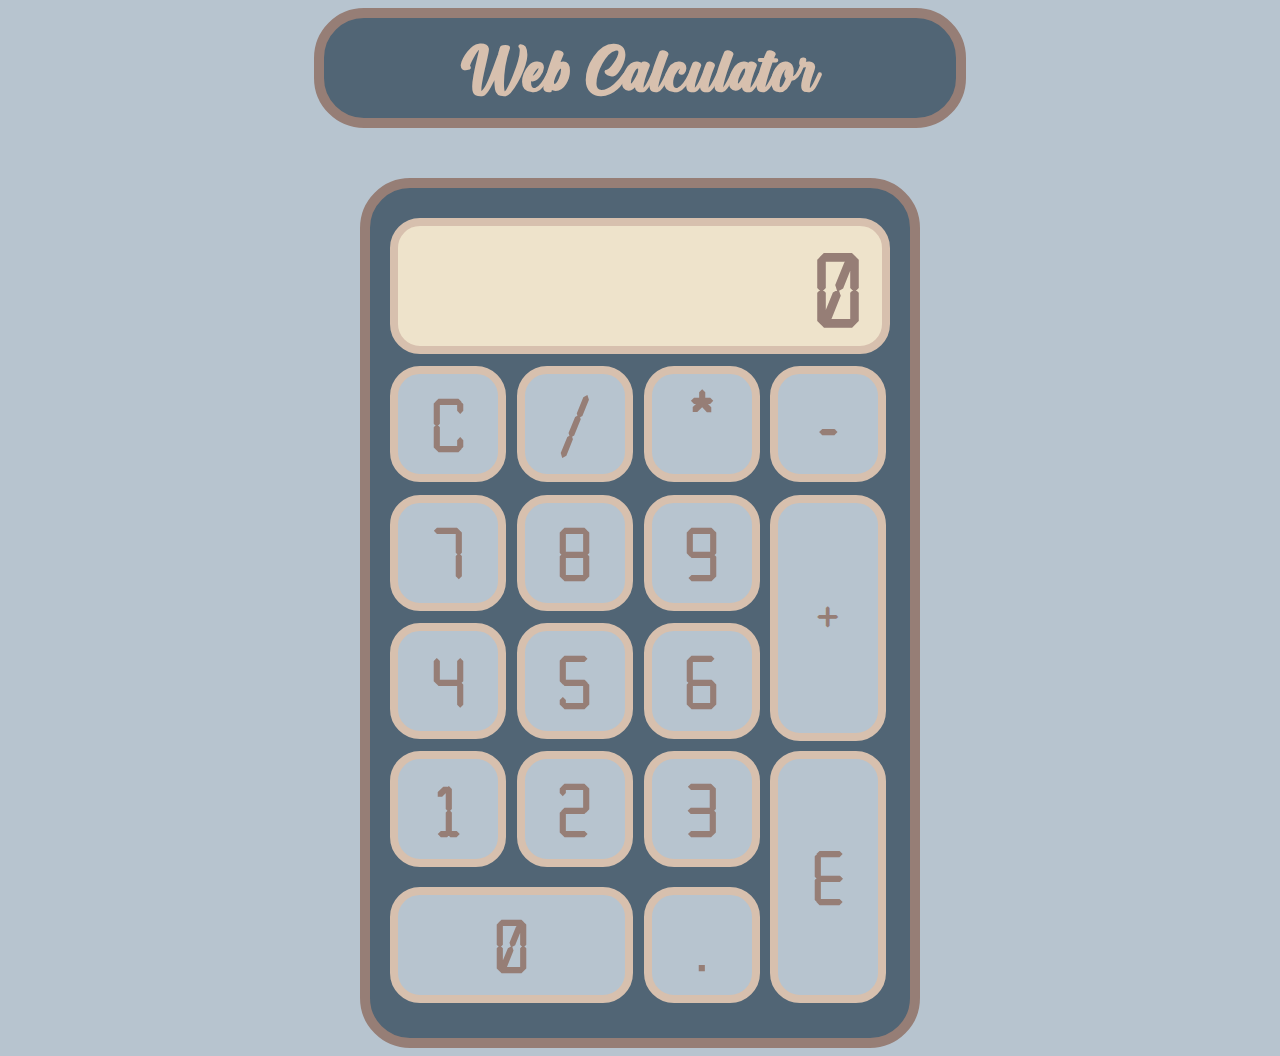
<file: calculator-site/index.html>
<!DOCTYPE html>
<html lang="en">
<head>
    <meta charset="UTF-8">
    <meta name="viewport" content="width=device-width, initial-scale=1.0">
    <title>Document</title>

    <!-- Stylesheet -->
    <link href="style.css" rel="stylesheet">
</head>
<body>
    <div id="content-wrapper">
        <div id="title-container">
            <h1>Web Calculator</h1>
        </div>
        
        <div id="calculator-container">
            <!-- Screen -->
            <div id="grid-screen"><p>0</p></div>
            
            <!-- Keypad -->
            <div class="clear key small"><p>C</p></div>
            <div class="divide operator key small"><p>/</p></div>
            <div class="multiply operator key small"><p>*</p></div>
            <div class="subtract operator key small"><p>-</p></div>
            <div class="seven number key small"><p>7</p></div>
            <div class="eight number key small"><p>8</p></div>
            <div class="nine number key small"><p>9</p></div>
            <div class="plus operator key large"><p>+</p></div>
            <div class="four number key small"><p>4</p></div>
            <div class="five number key small"><p>5</p></div>
            <div class="six number key small"><p>6</p></div>
            <div class="one number key small"><p>1</p></div>
            <div class="two number key small"><p>2</p></div>
            <div class="three number key small"><p>3</p></div>
            <div class="enter key large"><p>E</p></div>
            <div class="zero number key large"><p>0</p></div>
            <div class="decimal key small"><p>.</p></div>
        </div>
    </div>

    <script src="./index.js" charset="utf-8"></script>

</body>
</html>
</file>
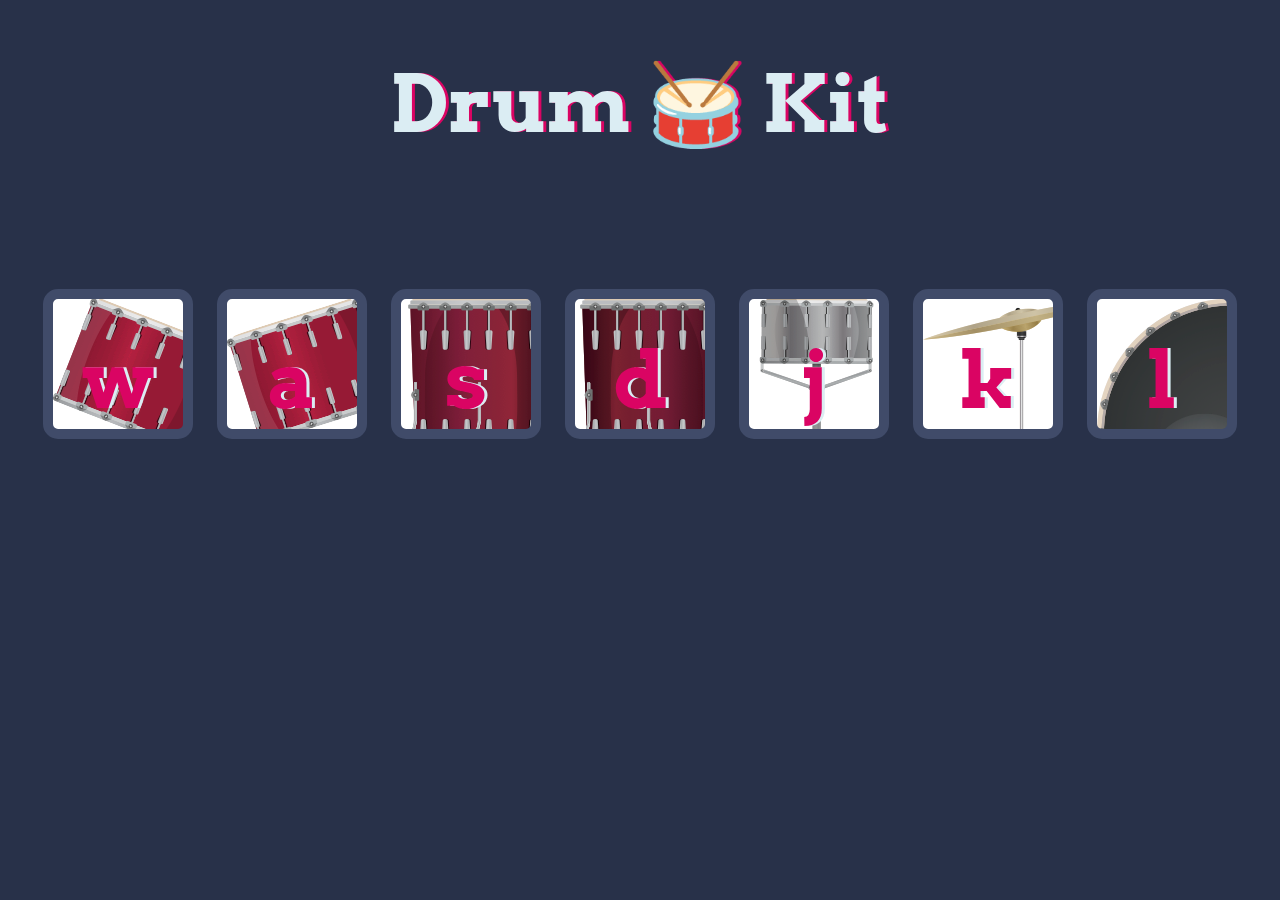
<file: drum-kit-site/index.html>
<!DOCTYPE html>
<html lang="en" dir="ltr">

<!-- Head -->
<head>
  <meta charset="utf-8">
  <title>Drum Kit</title>

  <!-- StyleSheet Link -->
  <link rel="stylesheet" href="styles.css">
  <link href="https://fonts.googleapis.com/css?family=Arvo" rel="stylesheet">
</head>

<!-- Body -->
<body>

  <h1 id="title">Drum 🥁 Kit</h1>
  <div class="set">
    <button class="w drum">w</button>
    <button class="a drum">a</button>
    <button class="s drum">s</button>
    <button class="d drum">d</button>
    <button class="j drum">j</button>
    <button class="k drum">k</button>
    <button class="l drum">l</button>
  </div>

  <!-- Javascript Link -->
  <script src="./index.js" charset="utf-8"></script>

</body>

</html>
</file>
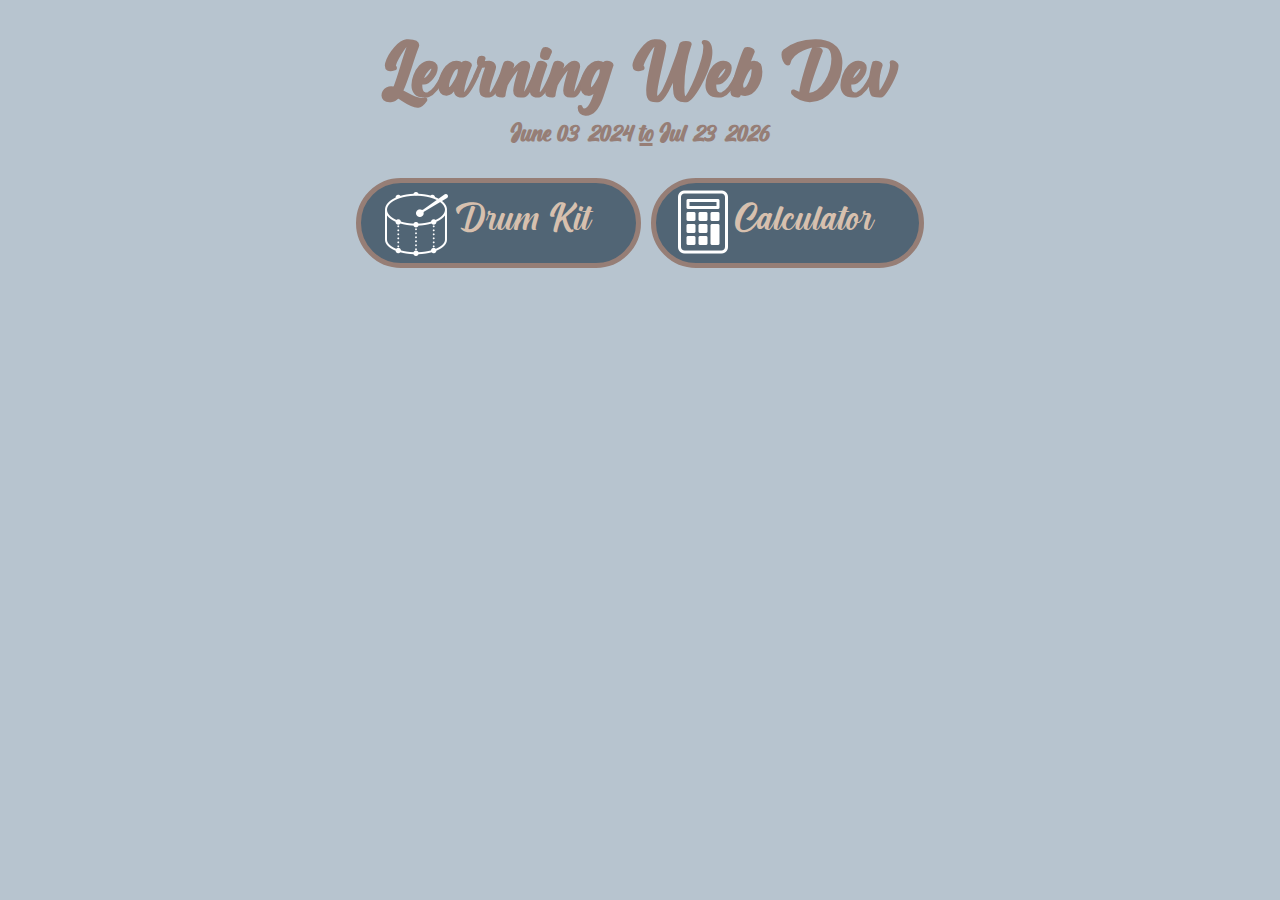
<file: homepage.html>
<!DOCTYPE html>
<html lang="en">
<head>
    <meta charset="UTF-8">
    <meta name="viewport" content="width=device-width, initial-scale=1.0">
    <title>Web Dev journey</title>

    <!-- Stylesheet Link -->
    <link href="./homepageStyle.css" rel="HomePage Stylesheet">

</head>
<body>

    <!-- Page Title -->
    <h1 id = "page-title">Learning Web Dev</h1>
    <h2 id = "start-date">June 03, 2024 <u>to</u> <span id="dynamic-date">Today</span></h2>

    <!-- Button Container -->
    <div id="button-container">
        <a class="button-link" href="./drum-kit-site/index.html" target="_blank">
            <div class="button">
                <img id="drum-icon" src="./images/icons8-drum-80.png">
                <span class="button-text">Drum Kit</span>
            </div>
        </a>

        <a class="button-link" href="./calculator-site/index.html" target="_blank">
            <div class="button">
                <img id="calculator-icon" src="./images/icons8-calculator-64.png">
                <span class="button-text">Calculator</span>
            </div>
        </a>
    </div>


    <script src="./homepage.js"></script>
</body>
</html>
</file>
<file: calculator-site/style.css>
@font-face {
    font-family: "cream cake";
    src: url(../fonts/cream_cake.otf);
}

@font-face {
    font-family: "calculator";
    src: url(../fonts/calculator.ttf);
}


body{
    background-color: #B7C4CF;
}

#content-wrapper{
    display: flex;
    flex-direction: column;
    align-items: center;
}

h1{
    font-family: "cream cake";
    font-size: 5rem;
    color: #D7C0AE;
    margin-top: 10px;
    margin-bottom: 10px;
}

#title-container{
    flex:1;
    background-color: #516575;
    text-align: center;
    width: 50%;
    border-radius: 50px;
    border: 10px solid #967E76;
}

#calculator-container{
    display: grid;
    background-color: #516575;
    border: 10px solid #967E76;
    width: 500px;
    height: 800px;
    border-radius: 50px;
    margin-top: 50px;
    padding-top: 30px;
    padding-left: 20px;
    padding-right: 20px;
    padding-bottom: 20px;

    grid-template-columns: repeat(4, auto);
    grid-template-rows: repeat(6, auto); 
    gap: 5px;

}

#grid-screen{
    display: flex;
    background-color: #EEE3CB;
    border: 8px solid #D7C0AE;
    border-radius: 30px;
    height: 120px;
    font-family: calculator;
    font-weight: bold;
    color: #967E76;
    font-size: 7rem;
    grid-column: 1/5;
    align-items: center;
    justify-content: right;
    overflow-x: scroll;
    overflow-y: hidden;
    
}

#grid-screen > p{
    padding-right: 20px;
}

.key{
    display: flex;
    align-items: center;
    justify-content: center;
    background-color: #B7C4CF;
    border-radius: 30px;
    border: 8px solid #D7C0AE;
    font-family: calculator;
    font-weight: bold;
    color: #967E76;
    user-select: none;
    cursor: default;
}

.clear{
    grid-column: 1/2;
    grid-row: 2/3;
}

.divide{
    grid-column: 2/3;
    grid-row: 2/3;
}

.multiply{
    grid-column: 3/4;
    grid-row: 2/3;
}

.subtract{
    grid-column: 4/5;
    grid-row: 2/3;
}

.plus{
    width: 100;
    grid-column: 4;
    grid-row: 3/5;
    margin-top: 0px;
    margin-bottom: 0px;
    font-size: 3rem;
    text-align: center;
    max-width: 100px;
    max-height: 230px;
}

.seven{
    grid-column: 1/2;
    grid-row: 3/4;
}

.eight{
    grid-column: 2/3;
    grid-row: 3/4;
}

.nine{
    grid-column: 3/4;
    grid-row: 3/4;
}

.four{
    grid-column: 1/2;
    grid-row: 4/5;
}

.five{
    grid-column: 2/3;
    grid-row: 4/5;
}

.six{
    grid-column: 3/4;
    grid-row: 4/5;
}

.one{
    grid-column: 1/2;
    grid-row: 5/6;
}

.two{
    grid-column: 2/3;
    grid-row: 5/6;
}

.three{
    grid-column: 3/4;
    grid-row: 5/6;
}

.enter{
    grid-column: 4;
    grid-row: 5/7;
    margin-top: 0px;
    margin-bottom: 0px;
    font-size: 5rem;
    text-align: center;
    max-width: 100px;
    max-height: 236px;
}

.zero
{
    grid-column: 1/3;
    grid-row: 6/7;
    margin-top: 0px;
    margin-bottom: 0px;
    font-size: 5rem;
    text-align: center;
    max-height: 100px;
    max-width: 227px;
}

.decimal{
    grid-column: 3/4;
    grid-row: 6/7;
}

.small{
    margin-top: 0px;
    margin-bottom: 0px;
    font-size: 5rem;
    text-align: center;
    max-height: 100px;
    max-width: 100px;
}
</file>
<file: drum-kit-site/styles.css>
body {
  text-align: center;
  background-color: #283149;
}

h1 {
  font-size: 5rem;
  color: #DBEDF3;
  font-family: "Arvo", cursive;
  text-shadow: 3px 0 #DA0463;

}

footer {
  color: #DBEDF3;
  font-family: sans-serif;
}

.w {
  background-image: url(./images/tom1.png);
}

.a {
  background-image: url(./images/tom2.png)
}

.s {
  background-image: url(./images/tom3.png)
}

.d {
  background-image: url(./images/tom4.png);
}

.j {
  background-image: url(./images/snare.png);
} 

.k {
  background-image: url(./images/crash.png);
}

.l {
  background-image: url(./images/kick.png);
}

.set {
  margin: 10% auto;
}

.game-over {
  background-color: red;
  opacity: 0.8;
}

.pressed {
  box-shadow: 0 3px 4px 0 #DBEDF3;
  opacity: 0.5;
}

.red {
  color: red;
}

.drum {
  outline: none;
  border: 10px solid #404B69;
  font-size: 5rem;
  font-family: 'Arvo', cursive;
  line-height: 2;
  font-weight: 900;
  color: #DA0463;
  text-shadow: 3px 0 #DBEDF3;
  border-radius: 15px;
  display: inline-block;
  width: 150px;
  height: 150px;
  text-align: center;
  margin: 10px;
  background-color: white;
}
</file>
<file: homepageStyle.css>
@font-face {
    font-family: "cream cake";
    src: url(./fonts/cream_cake.otf);
}


html{
    background-color: #B7C4CF;
}

#page-title{
    font-family: "cream cake";
    color: #967E76;
    font-size: 6rem;
    margin-top: 20px;
    margin-bottom: 0px;
    text-align: center;
}

#start-date{
    font-family: "cream cake";
    color: #967E76;
    font-size: 2rem;
    margin-top: 0px;
    margin-bottom: 30px;
    text-align: center;
}

#button-container{
    display: flex;
    justify-content: center;
    gap: 10px;
}

.button{
    background-color: #516575;
    border: 5px solid;
    border-color: #967E76;
    flex: 1;
    max-width: 300px;
    height: 80px;
    border-radius: 50px;
}

.button-text{
    font-family: "cream cake";
    color: #D7C0AE;
    font-size: 3rem;
    float: right;
    padding-right: 45px;
    padding-top: 9px; 
}

.button-link{
    border-radius: 100px;
}

#drum-icon{
    padding-left: 15px
}

#calculator-icon{
    padding-left: 15px;
    margin-top: 7px;
}
</file>
